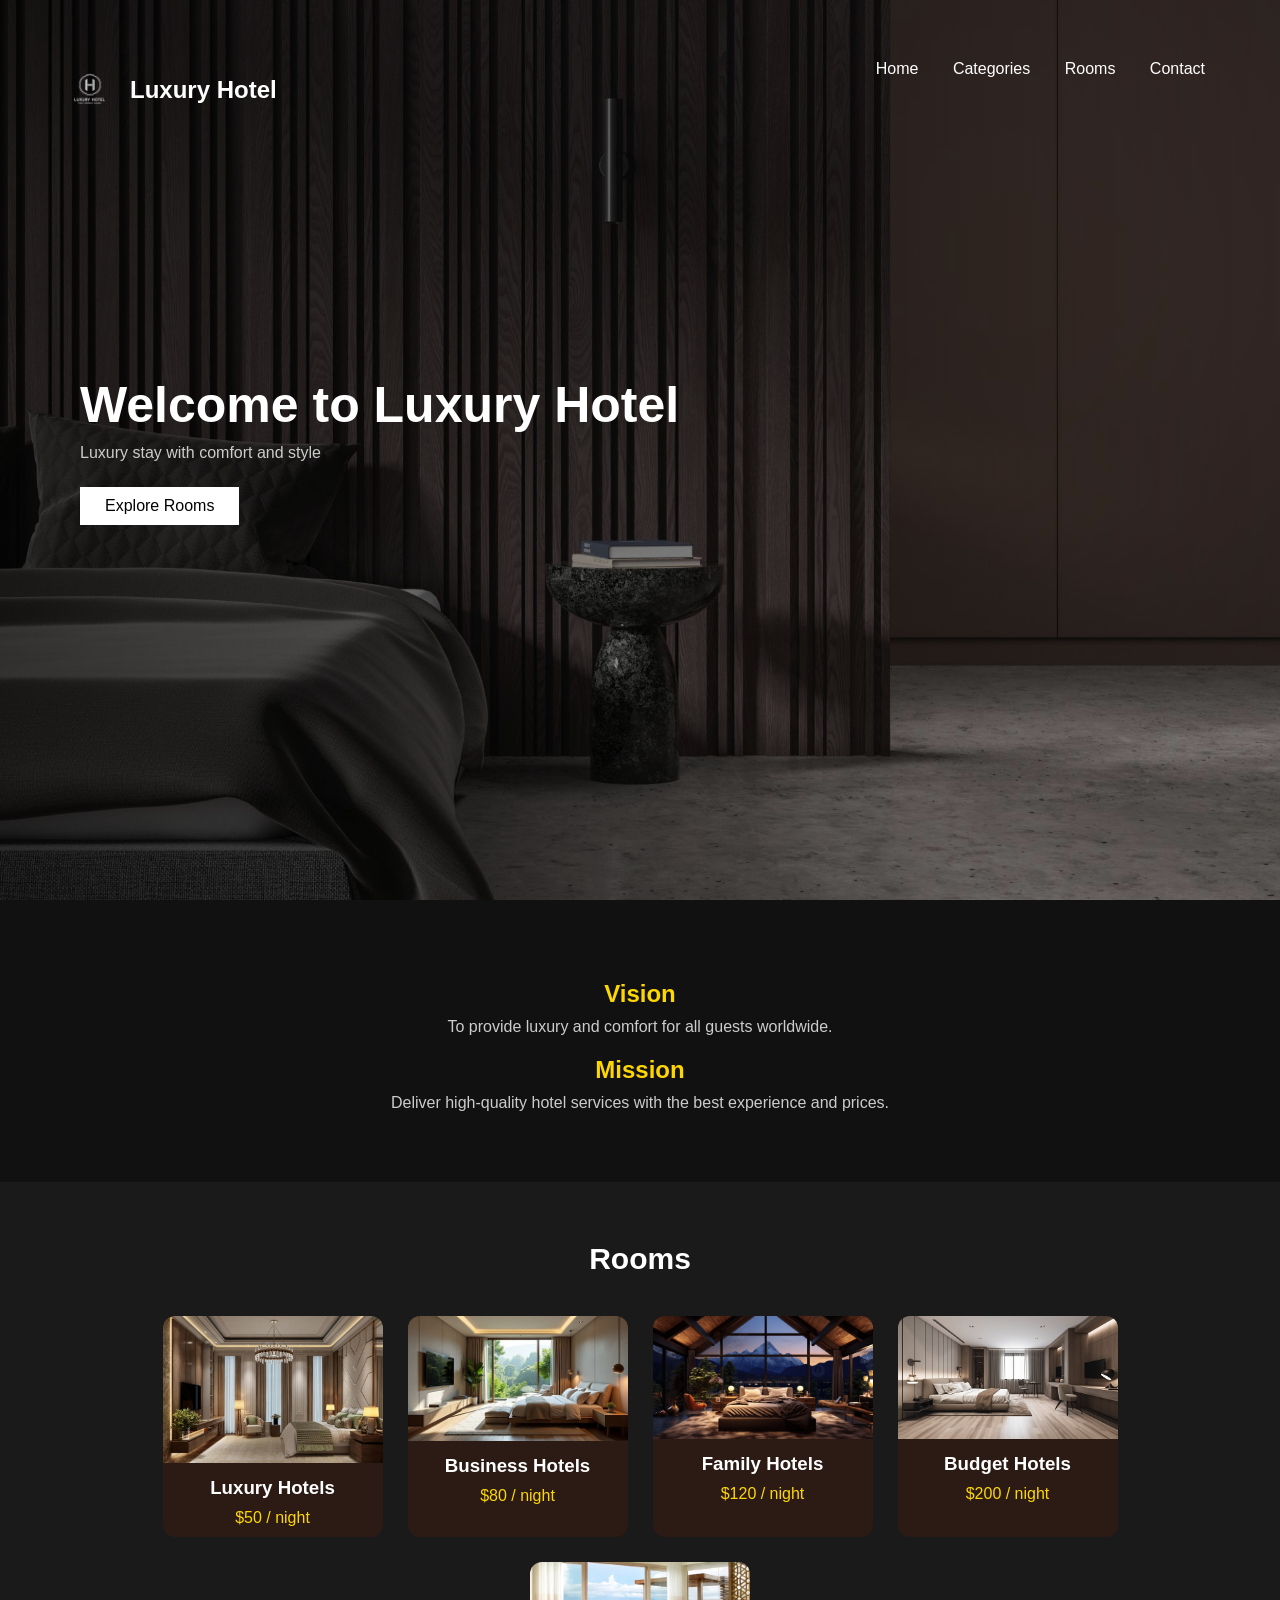
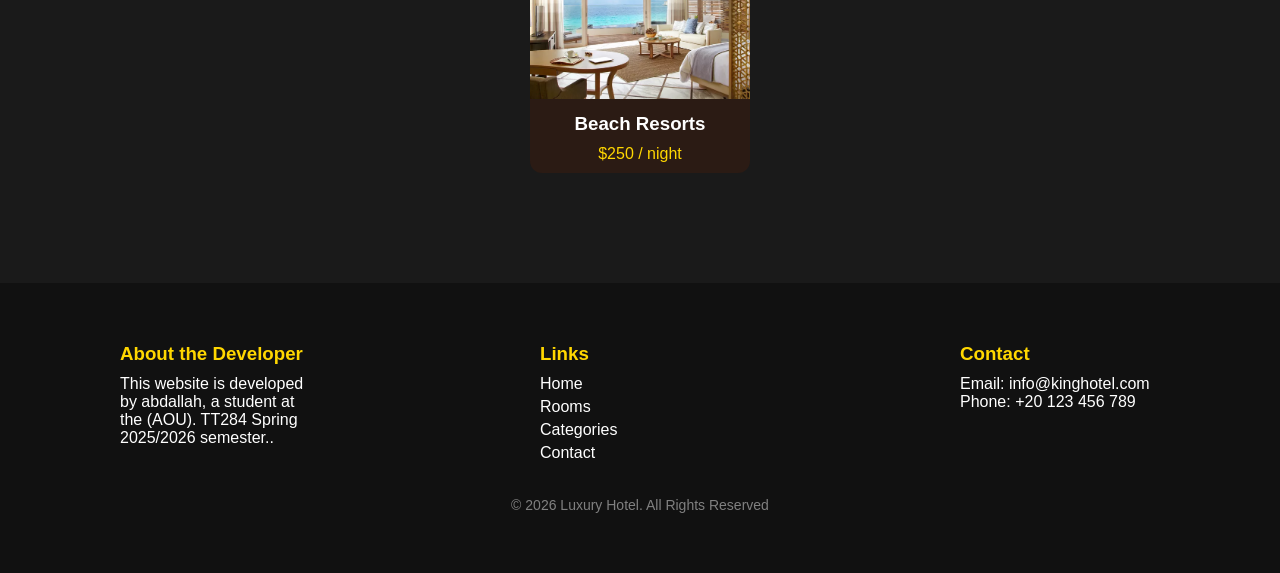
<file: index.html>
<!DOCTYPE html>
<html>
<head>
    <meta charset="UTF-8">
    <meta name="viewport" content="width=device-width, initial-scale=1.0">
  <title>Luxury Hotel</title>
  <link rel="stylesheet" href="hotel_css.css">
  <link rel="icon" href="logo.png">
</head>
<body>

<div class="container">
<div class="navbar">
    
  <div class="logo">
    <a href="hotel.html">
      <img src="logo .png" alt="logo">
      <h1>Luxury Hotel</h1>
    </a>
  </div>

  <nav>
    <a href="index.html">Home</a>
    <a href="Categories.html">Categories</a>
    <a href="book.html">Rooms</a>
    <a href="#">Contact</a>
  </nav>
</div>


<div class="hero">
  <div class="txt">
    <h1>Welcome to Luxury Hotel</h1>
    <p>Luxury stay with comfort and style</p>
    <a href="categories.html" class="btn">Explore Rooms</a>
  </div>
</div>

<section class="vision">
  <h2>Vision</h2>
  <p>To provide luxury and comfort for all guests worldwide.</p>

  <h2>Mission</h2>
  <p>Deliver high-quality hotel services with the best experience and prices.</p>
</section>
<section class="rooms">
  <h2>Rooms</h2>

  <div class="rooms-container">

    <div class="room">
      <img src="7719496-1610951760.jpg">
      <h3>Luxury Hotels</h3>
      <p>$50 / night</p>
    </div>

    <div class="room">
      <img src="4.jpg">
      <h3>Business Hotels</h3>
      <p>$80 / night</p>
    </div>

    <div class="room">
      <img src="9.jpg">
      <h3>Family Hotels</h3>
      <p>$120 / night</p>
    </div>

    <div class="room">
      <img src="7.jpg">
      <h3>Budget Hotels</h3>
      <p>$200 / night</p>
    </div>
    <div class="room">
      <img src="3.webp">
      <h3>Beach Resorts</h3>
      <p>$250 / night</p>
    </div>

  </div>
  
</section>
<footer class="footer">

    <div class="footer-container">
  
      <div class="box">
        <h3>About the Developer</h3>
        <p>This website is developed by abdallah, a student at the (AOU).
            TT284 Spring 2025/2026 semester..</p>
      </div>
  
      <div class="box">
        <h3>Links</h3>
        <a href="index.html">Home</a>
        <a href="book.html">Rooms</a>
        <a href="Categories.html">Categories</a>
        <a href="#">Contact</a>
      </div>
  
      <div class="box">
        <h3>Contact</h3>
        <p>Email: info@kinghotel.com</p>
        <p>Phone: +20 123 456 789</p>
      </div>
  
    </div>
  
    <p class="copy">© 2026 Luxury Hotel. All Rights Reserved</p>
  
  </footer>
</div>
</body>
</html>
</file>
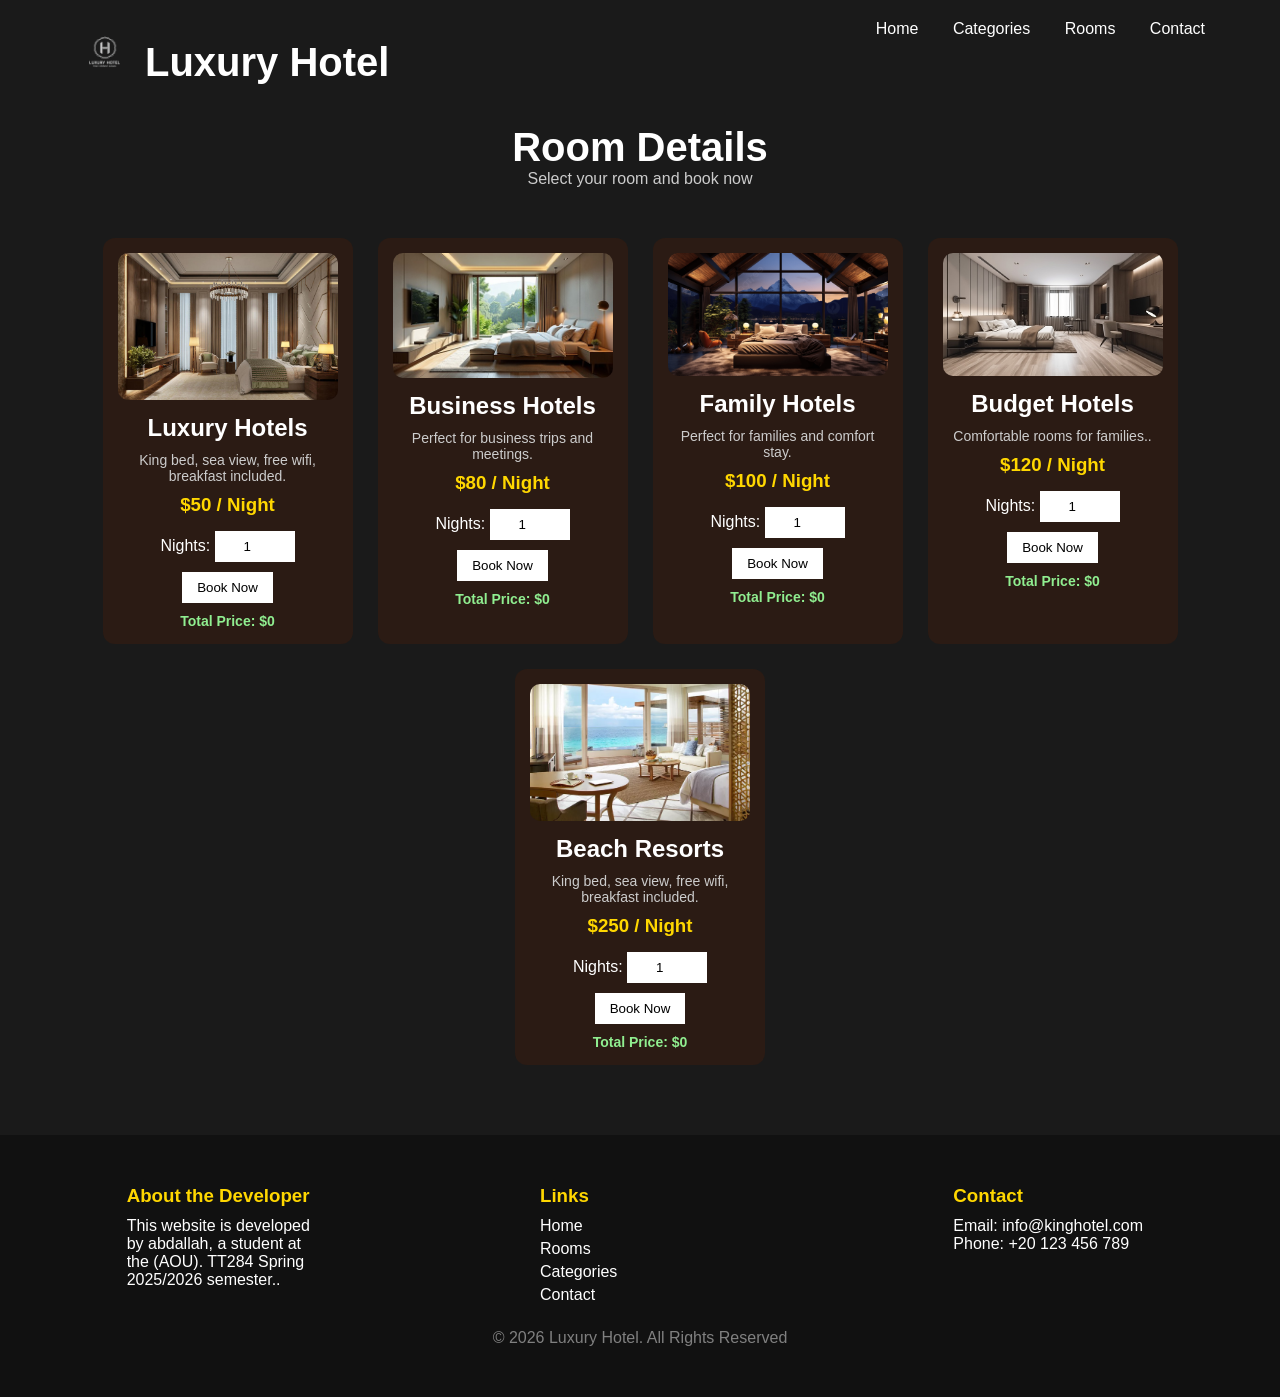
<file: book.html>
<!DOCTYPE html>
<html lang="en">
<head>
    <meta charset="UTF-8">
    <meta name="viewport" content="width=!, initial-scale=1.0">
    <title>Room Details</title>
    <link rel="stylesheet" href="book_css.css">
    <link rel="icon" href="logo .png">
</head>
<body>
    <header id="hea-deta">
      <div class="navbar">
        <div class="logo">
          <a href="book.html">
            <img src="logo .png" alt="logo">
            <h1>Luxury Hotel</h1>
          </a>
        </div>
      
        <nav>
          <a href="index.html">Home</a>
          <a href="categories.html">Categories</a>
          <a href="book.html">Rooms</a>
          <a href="#">Contact</a>
        </nav>
      </div>
   <h1>Room Details</h1>
   <p>Select your room and book now</p>
  </header>
 
    <div class="room">
        <div class="card">
            <img src="7719496-1610951760.jpg" alt="">
            <h2>Luxury Hotels</h2>
            <p>King bed, sea view, free wifi, breakfast included.</p>
            <h3>$50 / Night</h3>
            <label>Nights:</label>
            <input type="number" value="1" min="1" id="night1" >

            <button class="bu-deta" onclick="bookRoom(50,'night1','total1')">Book Now</button>

              <p id="total1">Total Price: $0</p>

        </div>
        <div class="card">
            <img src="4.jpg" alt="">
            <h2>Business Hotels</h2>
            <p>Perfect for business trips and meetings.</p>
            <h3>$80 / Night</h3>
            <label>Nights:</label>
            <input type="number" value="1" min="1" id="night2">

            <button class="bu-deta" onclick="bookRoom(80,'night2','total2')">Book Now</button>

              <p id="total2">Total Price: $0</p>

        </div>
        <div class="card">
          <img src="9.jpg" alt="">
      
          <h2>Family Hotels</h2>
          <p>Perfect for families and comfort stay.</p>
      
          <h3>$100 / Night</h3>
      
          <label>Nights:</label>
          <input type="number" value="1" min="1" id="night7">
      
          <button class="bu-deta"
              onclick="bookRoom(100,'night7','total7')">
              Book Now
          </button>
      
          <p id="total7">Total Price: $0</p>
      </div>
        <div class="card">
            <img src="7.jpg" alt="">
            <h2>Budget Hotels</h2>
            <p>Comfortable rooms for families..</p>
            <h3>$120 / Night</h3>
            <label>Nights:</label>
            <input type="number" value="1" min="1" id="night3">

            <button class="bu-deta" onclick="bookRoom(120,'night3','total3')">Book Now</button>

              <p id="total3">Total Price: $0</p>

        </div>
        <div class="card">
            <img src="3.webp" alt="">
            <h2>Beach Resorts</h2>
            <p>King bed, sea view, free wifi, breakfast included.</p> 
            <h3>$250 / Night</h3>
            <label>Nights:</label>
            <input type="number" value="1" min="1" id="night4">

            <button class="bu-deta" onclick="bookRoom(250,'night4','total4')">Book Now</button>

              <p id="total4">Total Price: $0</p>

        </div> </div>
        <footer class="footer">

          <div class="footer-container">
        
            <div class="box">
              <h3>About the Developer</h3>
              <p>This website is developed by abdallah, a student at the (AOU).
                  TT284 Spring 2025/2026 semester..</p>
            </div>
        
            <div class="box">
              <h3>Links</h3>
              <a href="index.html">Home</a>
              <a href="book.html">Rooms</a>
              <a href="Categories.html">Categories</a>
              <a href="#">Contact</a>
            </div>
        
            <div class="box">
              <h3>Contact</h3>
              <p>Email: info@kinghotel.com</p>
              <p>Phone: +20 123 456 789</p>
            </div>
        
          </div>
        
          <p class="copy">© 2026 Luxury Hotel. All Rights Reserved</p>
        
        </footer>

   
    <script src="price.js"></script>
</body>
</html>
</file>
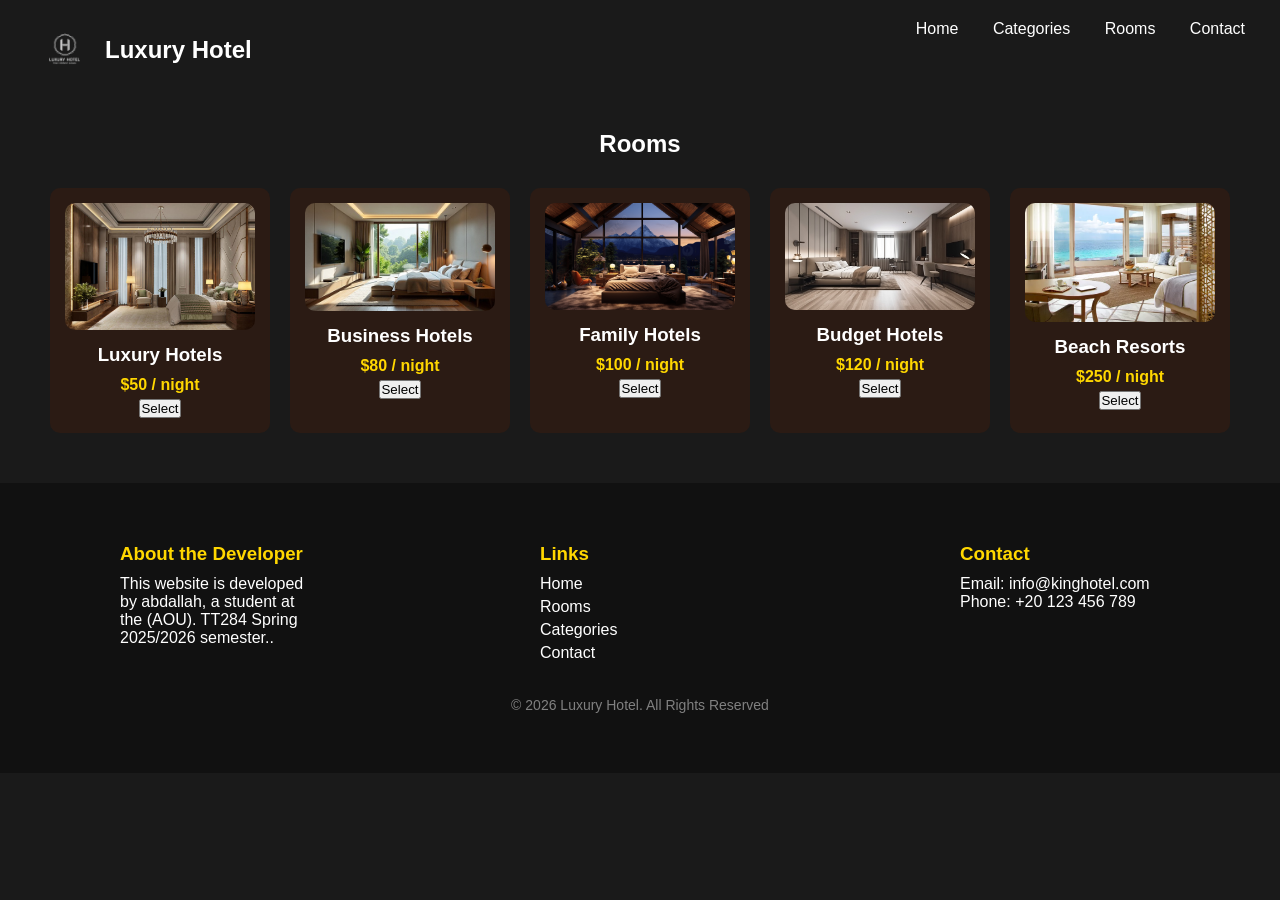
<file: Categories.html>
<!DOCTYPE html>
<html>
<head>
    <meta charset="UTF-8">
    <meta name="viewport" content="width=!, initial-scale=1.0">
  <title>Categories</title>
  <link rel="stylesheet" href="Categories_CSS.CSS">
  <link rel="icon" href="logo.png">
</head>
<body>


<div class="navbar">
  <div class="logo">
    <a href="Categories.html">
      <img src="logo .png" alt="logo">
      <h1>Luxury Hotel</h1>
    </a>
  </div>

  <nav>
    <a href="index.html">Home</a>
    <a href="categories.html">Categories</a>
    <a href="book.html">Rooms</a>
    <a href="#">Contact</a>
  </nav>
</div>


<div class="cat">

  <h2>Rooms</h2>

  <div class="rooms">

    <div class="card">
      <img src="7719496-1610951760.jpg">
      <h3>Luxury Hotels</h3>
      <p class="price">$50 / night</p>
      <button onclick="selectRoom('Single Room', 50, '7719496-1610951760.jpg')">
        Select
      </button>
    </div>

    <div class="card">
      <img src="4.jpg">
      <h3>Business Hotels</h3>
      <p class="price">$80 / night</p>
      <button onclick="selectRoom('Single Room', 50, '7719496-1610951760.jpg')">
        Select
      </button>
    </div>

    <div class="card">
      <img src="9.jpg">
      <h3>Family Hotels</h3>
      <p class="price">$100 / night</p>
      <button onclick="selectRoom('Single Room', 50, '7719496-1610951760.jpg')">
        Select
      </button>
    </div>
    <div class="card">
      <img src="7.jpg">
      <h3>Budget Hotels</h3>
      <p class="price">$120 / night</p>
      <button onclick="selectRoom('Single Room', 50, '7719496-1610951760.jpg')">
        Select
      </button>
    </div>

    <div class="card">
      <img src="3.webp">
      <h3>Beach Resorts</h3>
      <p class="price">$250 / night</p>
      <button onclick="selectRoom('Single Room', 50, '7719496-1610951760.jpg')">
        Select
      </button>
    </div>

  </div>

</div>
<footer class="footer">

    <div class="footer-container">
  
      <div class="box">
        <h3>About the Developer</h3>
        <p>This website is developed by abdallah, a student at the (AOU).
            TT284 Spring 2025/2026 semester..</p>
      </div>
  
      <div class="box">
        <h3>Links</h3>
        <a href="index.html">Home</a>
        <a href="book.html">Rooms</a>
        <a href="Categories.html">Categories</a>
        <a href="#">Contact</a>
      </div>
  
      <div class="box">
        <h3>Contact</h3>
        <p>Email: info@kinghotel.com</p>
        <p>Phone: +20 123 456 789</p>
      </div>
  
    </div>
  
    <p class="copy">© 2026 Luxury Hotel. All Rights Reserved</p>
  
  </footer>
<script src="script.js"></script>
</body>
</html>
</file>
<file: hotel_css.css>
* {
    margin: 0;
    padding: 0;
    box-sizing: border-box;
    font-family: Arial;
  }
  .vision {
    text-align: center;
    padding: 60px 20px;
    background: #111;
  }
  
  .vision h2 {
    color: gold;
    margin-top: 20px;
  }
  
  .vision p {
    color: #ccc;
    max-width: 600px;
    margin: 10px auto;
  }
  body {
    background: #1A1A1A;
    color: white;
  }

  .logo a {
    display: flex;
    align-items: center;
    gap: 10px;
    text-decoration: none;
  }
  
  .logo img {
    width: 60px;  
    height: 60px;
    object-fit: contain;
  }
  
  .logo h1 {
    font-size: 24px; 
  }

  .logo img:hover {
    transform: scale(1.1);
    transition: 0.3s;
  }
  .logo h1:hover {
    transform: scale(1.1) ;
    transition: 0.3s;
  }
.navbar a{
    text-decoration: none;
}
  .navbar {
    position: absolute;
    width: 100%;
    display: flex;
    justify-content: space-between;
    padding: 60px 60px;
    z-index: 10;
  }

  .navbar h1 {
    color: white;
    
  }
  
  nav a {
    color: white;
    margin: 0 15px;
    text-decoration: none;
  }
  
  nav a:hover {
    color: gold;
  }
  
 
  .hero {
    height: 100vh;
    background: 
      linear-gradient(to right, rgba(0,0,0,0.7), rgba(0,0,0,0.2)),
      url("im.jfif");
  
    background-size: cover;
    background-position: center;
  
    display: flex;
    align-items: center;
    padding: 0 80px;
  }
  
  .txt h1 {
    font-size: 50px;
  }
  
  .txt p {
    margin: 10px 0;
    color: #ccc;
  }
  

  .btn {
    display: inline-block;
    margin-top: 15px;
    padding: 10px 25px;
    background: white;
    color: black;
    text-decoration: none;
    transition: 0.3s;
  }
  
  .btn:hover {
    background: gold;
    transform: scale(1.1);
  }
  

  .rooms {
    padding: 60px;
    text-align: center;
  }
  
  .rooms h2 {
    margin-bottom: 40px;
    font-size: 30px;
  }
  
  .rooms-container {
    display: flex;
    justify-content: center;
    gap: 25px;
    flex-wrap: wrap;
  }
  
  .room {
    background: #2B1B14;
    width: 220px;
    border-radius: 12px;
    overflow: hidden;
    transition: 0.3s;
  }
  
  .room img {
    width: 100%;
  }
  
  .room h3 {
    margin: 10px 0;
  }
  
  .room p {
    color: gold;
    margin-bottom: 10px;
  }
  
  .room:hover {
    transform: translateY(-10px);
  }
  .footer {
    background: #111;
    color: white;
    padding: 60px 20px;
    margin-top: 50px;
  }
  
  .footer-container {
    display: flex;
    justify-content: space-around;
    flex-wrap: wrap;
    gap: 20px;
  }
  
  .box {
    width: 200px;
  }
  
  .box h3 {
    color: gold;
    margin-bottom: 10px;
  }
  
  .box a {
    display: block;
    color: white;
    text-decoration: none;
    margin: 5px 0;
    transition: 0.3s;
  }
  
  .box a:hover {
    color: gold;
  }
  

  .copy {
    text-align: center;
    margin-top: 30px;
    color: gray;
    font-size: 14px;
  }
</file>
<file: book_css.css>
/* reset */
* {
    margin: 0;
    padding: 0;
    box-sizing: border-box;
    font-family: Arial;
  }
  
  /* body */
  body {
    background: #1A1A1A;
    color: white;
  }
  .logo a {
    display: flex;
    align-items: center;
    gap: 10px;
    text-decoration: none;
  }
  
  .logo img {
    width: 60px;   /* كبره براحتك (50 - 80) */
    height: 60px;
    object-fit: contain;
  }
  
  .logo h1 {
    font-size: 24px; /* ثابت زي ما هو */
  }

  .logo img:hover {
    transform: scale(1.1);
    transition: 0.3s;
  }
  .logo h1:hover {
    transform: scale(1.1) ;
    transition: 0.3s;
  }
  /* NAVBAR */
  .navbar {
    display: flex;
    justify-content: space-between;
    padding: 20px 60px;
  }
  
  .navbar h1 {
    color: white;
  }
  
  .navbar a {
    color: white;
    text-decoration: none;
    margin: 0 15px;
    transition: 0.3s;
  }
  
  .navbar a:hover {
    color: gold;
  }
  
  /* HEADER */
  #hea-deta {
    text-align: center;
    margin-bottom: 30px;
  }
  
  #hea-deta h1 {
    font-size: 40px;
    margin-top: 20px;
  }
  
  #hea-deta p {
    color: #ccc;
  }
  
  /* ROOMS GRID */
  .room {
    display: flex;
    justify-content: center;
    gap: 25px;
    flex-wrap: wrap;
    padding: 20px;
  }
  
  /* CARD */
  .card {
    background: #2B1B14;
    width: 250px;
    padding: 15px;
    border-radius: 12px;
    text-align: center;
    transition: 0.3s;
  }
  
  .card img {
    width: 100%;
    border-radius: 10px;
  }
  
  .card h2 {
    margin: 10px 0;
  }
  
  .card p {
    font-size: 14px;
    color: #ccc;
  }
  
  .card h3 {
    color: gold;
    margin: 10px 0;
  }
  
  /* INPUT */
  input {
    margin-top: 5px;
    padding: 8px;
    width: 80px;
    border: none;
    text-align: center;
  }
  
  /* BUTTON */
  .bu-deta {
    display: block;
    margin: 10px auto;
    padding: 8px 15px;
    border: none;
    background: white;
    cursor: pointer;
    transition: 0.3s;
  }
  
  .bu-deta:hover {
    background: gold;
    transform: scale(1.1);
  }
  
  /* TOTAL TEXT */
  .card p[id^="total"] {
    margin-top: 10px;
    font-weight: bold;
    color: lightgreen;
  }
  
  /* HOVER EFFECT */
  .card:hover {
    transform: translateY(-10px);
  }
  
  /* FOOTER */
  .footer {
    background: #111;
    padding: 50px 20px;
    margin-top: 50px;
  }
  
  .footer-container {
    display: flex;
    justify-content: space-around;
    flex-wrap: wrap;
  }
  
  .box {
    width: 200px;
  }
  
  .box h3 {
    color: gold;
    margin-bottom: 10px;
  }
  
  .box a {
    display: block;
    color: white;
    text-decoration: none;
    margin: 5px 0;
  }
  
  .box a:hover {
    color: gold;
  }
  
  .copy {
    text-align: center;
    margin-top: 20px;
    color: gray;
  }
</file>
<file: Categories_CSS.CSS>
* {
    margin: 0;
    padding: 0;
    box-sizing: border-box;
    font-family: Arial;
  }
  
  body {
    background: #1A1A1A;
    color: white;
  }
  
  .logo a {
    display: flex;
    align-items: center;
    gap: 10px;
    text-decoration: none;
  }
  
  .logo img {
    width: 60px;   
    height: 60px;
    object-fit: contain;
  }
  
  .logo h1 {
    font-size: 24px; 
  }

  .logo img:hover {
    transform: scale(1.1);
    transition: 0.3s;
  }
  .logo h1:hover {
    transform: scale(1.1) ;
    transition: 0.3s;
  }
  .navbar {
    display: flex;
    justify-content: space-between;
    padding: 20px;
  }
  
  .navbar h1 {
    color: white;
  }
  
  .navbar a {
    color: white;
    text-decoration: none;
    margin: 0 15px;
  }
  
  .navbar a:hover {
    color: gold;
  }
  

  .cat h2 {
    text-align: center;
    margin: 30px 0;
  }
  

  .rooms {
    display: flex;
    justify-content: center;
    gap: 20px;
    flex-wrap: wrap;
  }
  

  .card {
    background: #2B1B14;
    width: 220px;
    padding: 15px;
    border-radius: 10px;
    text-align: center;
    transition: 0.3s;
  }
  
  .card img {
    width: 100%;
    border-radius: 10px;
  }
  
  .card h3 {
    margin: 10px 0;
  }
  

  .card a {
    display: inline-block;
    margin-top: 10px;
    padding: 8px 20px;
    background: white;
    color: black;
    text-decoration: none;
    transition: 0.3s;
  }
  
  .card a:hover {
    background: gold;
    transform: scale(1.1);
  }
  

  .card:hover {
    transform: translateY(-10px);
  }
  .price {
    color: gold;
    font-weight: bold;
    margin: 5px 0;
  }
  .footer {
    background: #111;
    color: white;
    padding: 60px 20px;
    margin-top: 50px;
  }
  
  .footer-container {
    display: flex;
    justify-content: space-around;
    flex-wrap: wrap;
    gap: 20px;
  }
  
  .box {
    width: 200px;
  }
  
  .box h3 {
    color: gold;
    margin-bottom: 10px;
  }
  
  .box a {
    display: block;
    color: white;
    text-decoration: none;
    margin: 5px 0;
    transition: 0.3s;
  }
  
  .box a:hover {
    color: gold;
  }
  

  .copy {
    text-align: center;
    margin-top: 30px;
    color: gray;
    font-size: 14px;
  }
</file>
